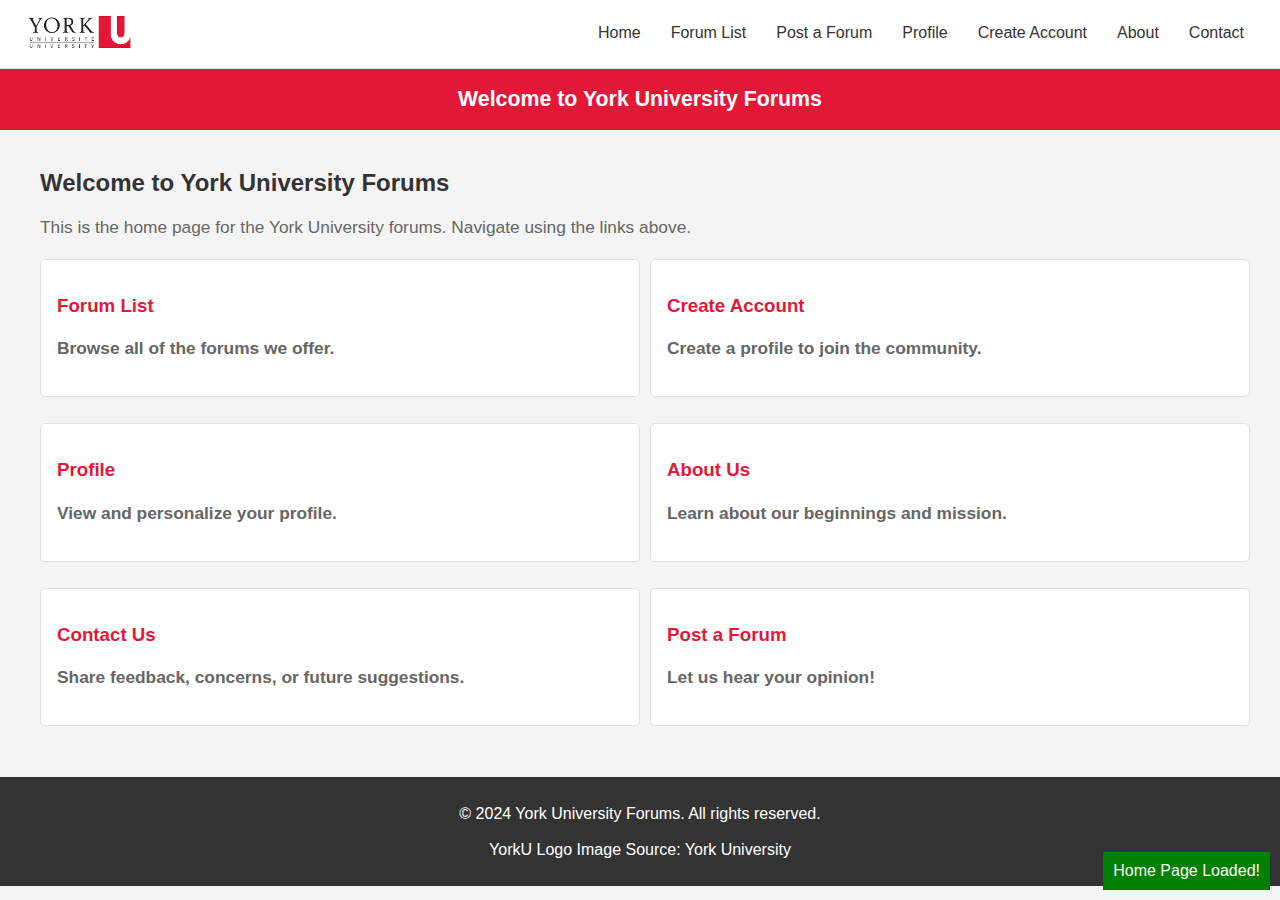
<file: index.html>
<!DOCTYPE html>
<html lang="en">
<head>
    <meta charset="UTF-8">
    <meta name="viewport" content="width=device-width, initial-scale=1.0">
    <title>York University Forums - Home</title>
    <link rel="stylesheet" href="css/styles.css">
    <script src = "js/index.js"></script>
</head>
<body>
    <header>
        <div class="logo">
            <a href="index.html">
                <img src="images/york.img" alt="York University Logo">
            </a>
        </div>
        <nav>
            <ul>
                <li><a href="index.html">Home</a></li>
                <li><a href="forum_list.html">Forum List</a></li>
                <li><a href = "specific_post.html">Post a Forum</a></li>
                <li><a href="profile.html">Profile</a></li>
                <li><a href="create_account.html">Create Account</a></li>
                <li><a href="about.html">About</a></li>
                <li><a href="contact.html">Contact</a></li>
            </ul>
        </nav>
    </header>

    <div class="sub-header">
        <h1>York University Forums</h1>
    </div>

    <main class="forums">
        <h2>Welcome to York University Forums</h2>
        <p>This is the home page for the York University forums. Navigate using the links above.</p>
        <section>
            <ul class="grid-list" id="grid-container">
                <li>
                    <a href="forum_list.html">
                        <h3>Forum List</h3>
                        <p>Browse all of the forums we offer.</p>
                    </a>
                </li>
                <li>
                    <a href="create_account.html">
                        <h3>Create Account</h3>
                        <p>Create a profile to join the community.</p>
                    </a>
                </li>
                <li>
                    <a href="profile.html">
                        <h3>Profile</h3>
                        <p>View and personalize your profile.</p>
                    </a>
                </li>
                <li>
                    <a href="about.html">
                        <h3>About Us</h3>
                        <p>Learn about our beginnings and mission.</p>
                    </a>
                </li>
                <li>
                    <a href="contact.html">
                        <h3>Contact Us</h3>
                        <p>Share feedback, concerns, or future suggestions.</p>
                    </a>
                </li>
            </ul>
        </section>
    </main>

    <footer>
        <p>&copy; 2024 York University Forums. All rights reserved.</p>
        <p>YorkU Logo Image Source: York University</p>
    </footer>
</body>
</html>
</file>
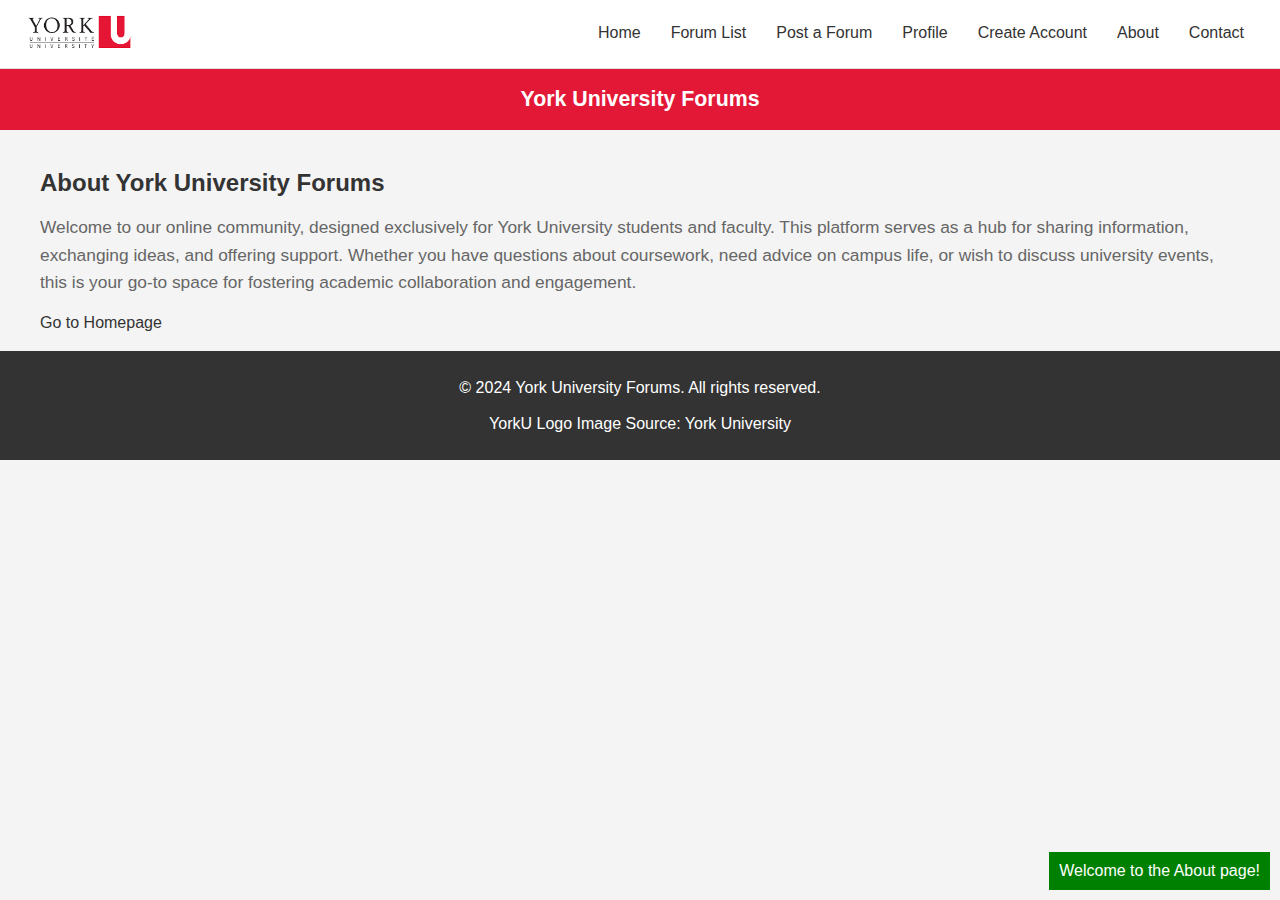
<file: about.html>
<!DOCTYPE html>
<html lang="en">
<head>
    <meta charset="UTF-8">
    <meta name="viewport" content="width=device-width, initial-scale=1.0">
    <title>About Us - York University Forums</title>
    <link rel="stylesheet" href="css/styles.css">
    <script src = "js/about.js"></script>
</head>
<body>
    <header>
        <div class="logo">
            <a href="index.html">
                <img src="images/york.img" alt="York University Logo">
            </a>
        </div>
        <nav>
            <ul>
                <li><a href="index.html">Home</a></li>
                <li><a href="forum_list.html">Forum List</a></li>
                <li><a href = "specific_post.html">Post a Forum</a></li>
                <li><a href="profile.html">Profile</a></li>
                <li><a href="create_account.html">Create Account</a></li>
                <li><a href="about.html">About</a></li>
                <li><a href="contact.html">Contact</a></li>
            </ul>
        </nav>
    </header>

    <div class="sub-header">
        <h1>York University Forums</h1>
    </div>

    <main class="forums">
        <h2>About Us</h2>
        <p>Welcome to our online community, designed exclusively for York University students and faculty. This platform serves as a hub for sharing information, exchanging ideas, and offering support. Whether you have questions about coursework, need advice on campus life, or wish to discuss university events, this is your go-to space for fostering academic collaboration and engagement.</p>
        <a href="index.html">Go to Homepage</a>
    </main>

    <footer>
        <p>&copy; 2024 York University Forums. All rights reserved.</p>
        <p>YorkU Logo Image Source: York University</p>
    </footer>
</body>
</html>
</file>
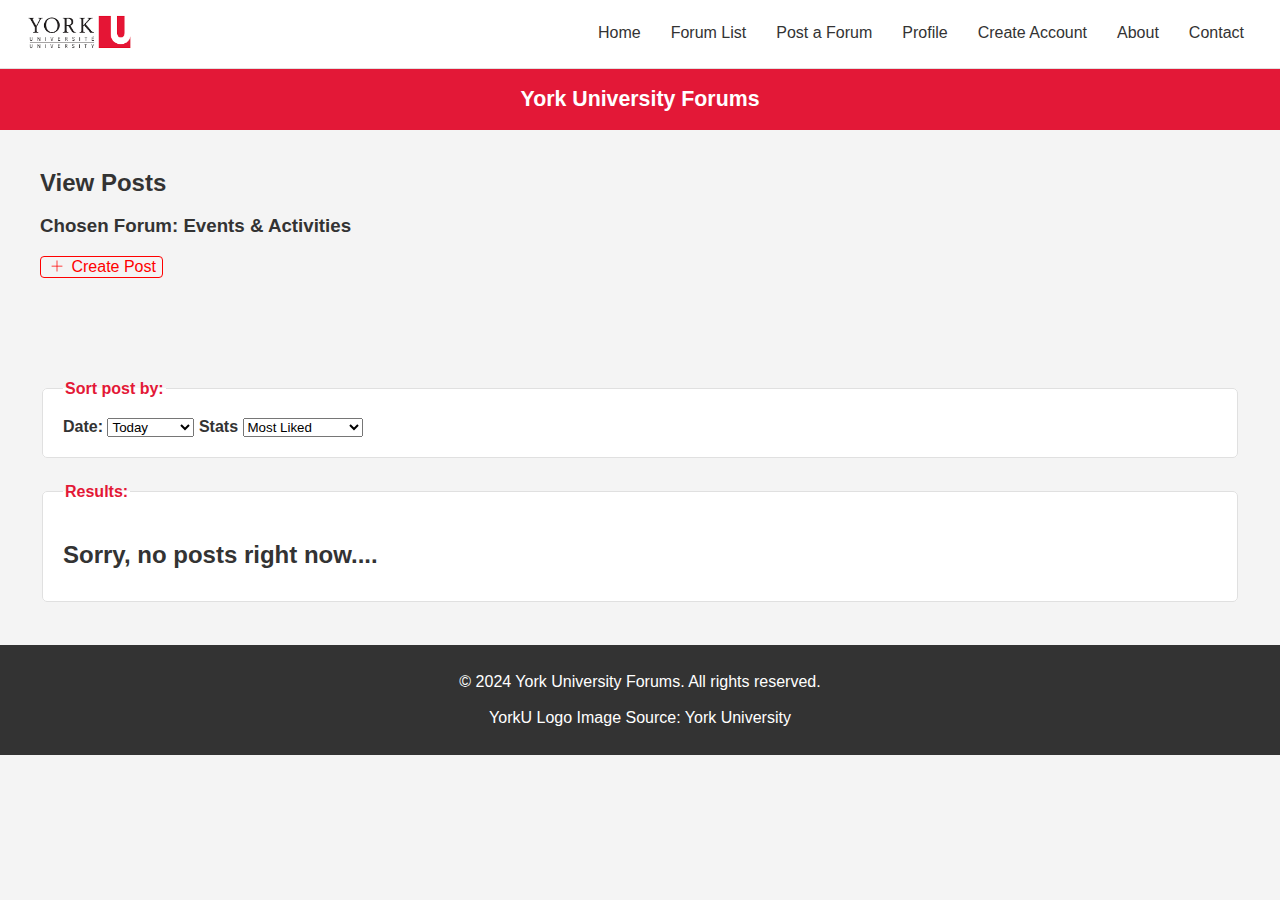
<file: academic_help.html>
<!DOCTYPE html>
<html lang="en">
<head>
    <meta charset="UTF-8">
    <meta name="viewport" content="width=device-width, initial-scale=1.0">
    <title>York University Forums - View Post</title>
    <link rel="stylesheet" href="css/styles.css">
</head>
<body>
    <header>
        <div class="logo">
            <a href = "index.html">
            <img src="images/york.img" alt="York University Logo">
            </a>
        </div>
        <nav>
            <ul>
                <li><a href="index.html">Home</a></li>
                <li><a href="forum_list.html">Forum List</a></li>
                <li><a href = "specific_post.html">Post a Forum</a></li>
                <li><a href="profile.html">Profile</a></li>
                <li><a href="create_account.html">Create Account</a></li>
                <li><a href="about.html">About</a></li>
                <li><a href="contact.html">Contact</a></li>
            </ul>
        </nav>
    </header>
    <div class="sub-header">
        <h1>York University Forums</h1>
    </div>
    <main class="forums">
        <section>
        <h2>View Posts</h2>
        <div>
            <h3>Chosen Forum: Events & Activities</h3>        
        </div>
        <div>
            <button class="create-button" id="create-post">
            <svg rpl="" fill="currentColor" height="12" icon-name="add-outline" viewBox="0 0 20 20" width="20" xmlns="http://www.w3.org/2000/svg">
            <path d="M19 9.375h-8.375V1h-1.25v8.375H1v1.25h8.375V19h1.25v-8.375H19v-1.25Z"></path>
            </svg>
            <span>Create Post</span> 
            </button>
            <div id="formContainer"></div>
        </div>
        <div id="special">
            <h1>Post Submitted!</h1>
        </div>
        </section>
        <div>
            <fieldset>
                <legend>Sort post by:</legend>
                <label for="date">Date:</label>
                <select name="date" id="date">
                    <option value="Today">Today</option>
                    <option value="Past Week">Past Week</option>
                    <option value="Past Month">Month</option>
                    <option value="Past Year">Year</option>
                    <option value="All-time">All-time</option>
                </select>
                <label for="stats">Stats</label>
                <select name="stats" id="stats">
                    <option value="Most Liked">Most Liked</option>
                    <option value="Most Viewed">Most Viewed</option>
                    <option value="Hottest">Hottest</option>
                    <option value="Most Comments">Most Comments</option>
                    <option value="Rising">Rising</option>
                </select>
            </fieldset>
        </div>
        <div>
            <fieldset>
                <legend>Results:</legend>
                <div id="resultsContainer">
                    <h2 id="no-post">Sorry, no posts right now....</h2>
                </div>
            </fieldset>
        </div>
    </main>
    <footer>
        <p>&copy; 2024 York University Forums. All rights reserved.</p>
        <p>YorkU Logo Image Source: York University</p>
    </footer>
     <script src = "js/specific_post.js"></script> <!-- script tag is here for functionality, won't work if it's at the top of file -->
</body>
</html>
</file>
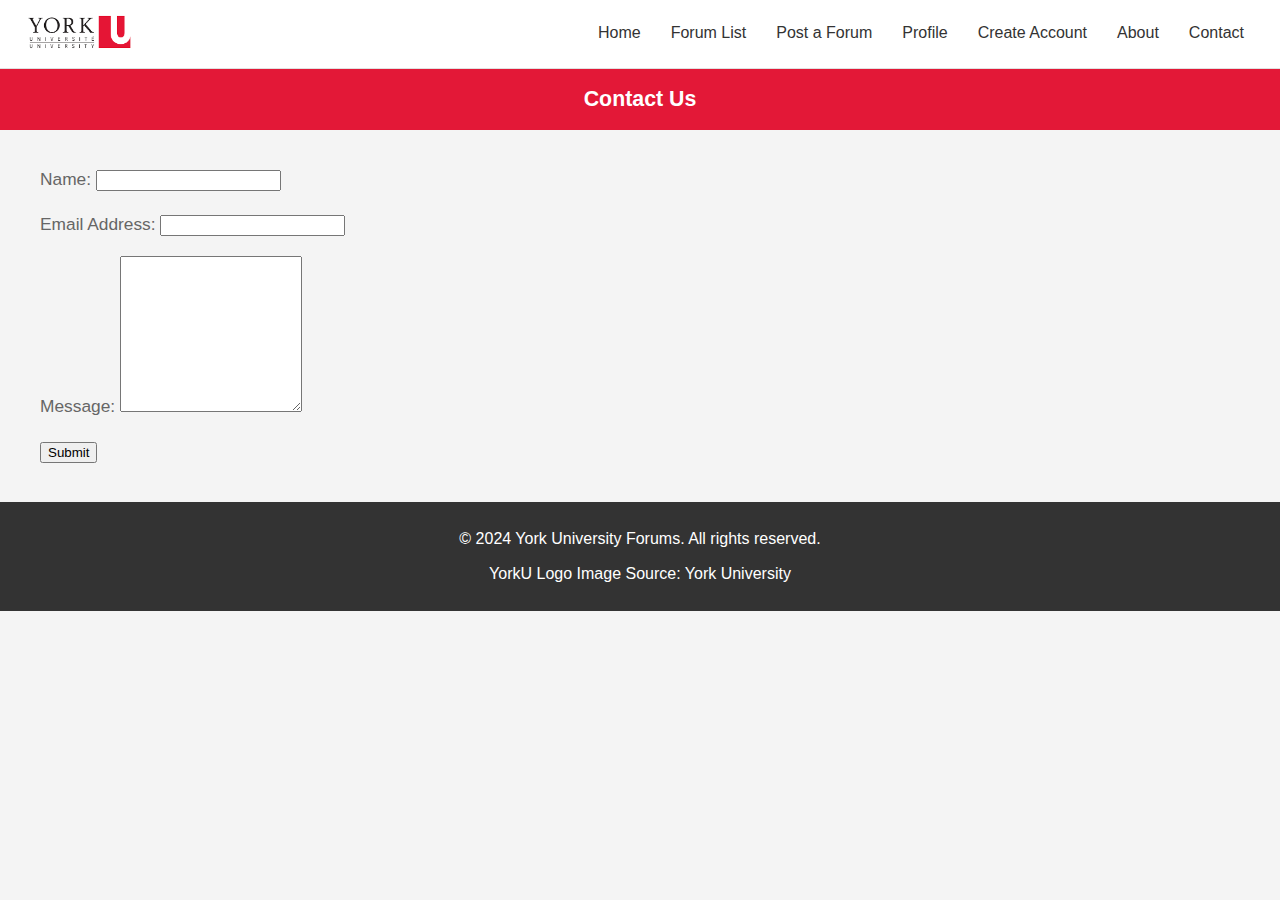
<file: contact.html>
<!DOCTYPE html>
<html lang="en">
<head>
    <meta charset="UTF-8">
    <meta name="viewport" content="width=device-width, initial-scale=1.0">
    <title>Contact Us - York University Forums</title>
    <link rel="stylesheet" href="css/styles.css">
    <script src = "js/contact.js"></script>
</head>
<body>
    <header>
        <div class="logo">
            <a href="index.html">
                <img src="images/york.img" alt="York University Logo">
            </a>
        </div>
        <nav>
            <ul>
                <li><a href="index.html">Home</a></li>
                <li><a href="forum_list.html">Forum List</a></li>
                <li><a href = "specific_post.html">Post a Forum</a></li>
                <li><a href="profile.html">Profile</a></li>
                <li><a href="create_account.html">Create Account</a></li>
                <li><a href="about.html">About</a></li>
                <li><a href="contact.html">Contact</a></li>
            </ul>
        </nav>
    </header>
    <div class="sub-header">
        <h1>Contact Us</h1>
    </div>
    <main class="forums">
        <div>
            <form action="contact_submit.html" method="post">
                <p>
                    <label for="name">Name:</label>
                    <input type="text" id="name" name="name" required>
                </p>
                <p>
                    <label for="email">Email Address:</label>
                    <input type="email" id="email" name="email" required>
                </p>
                <p>
                    <label for="content">Message:</label>
                    <textarea id="content" name="content" rows="10"></textarea>
                </p>
                <p>
                    <input type="submit" value="Submit">
                </p>
            </form>
        </div>
    </main>
    <footer>
        <p>&copy; 2024 York University Forums. All rights reserved.</p>
        <p>YorkU Logo Image Source: York University</p>
    </footer>
</body>
</html>
</file>
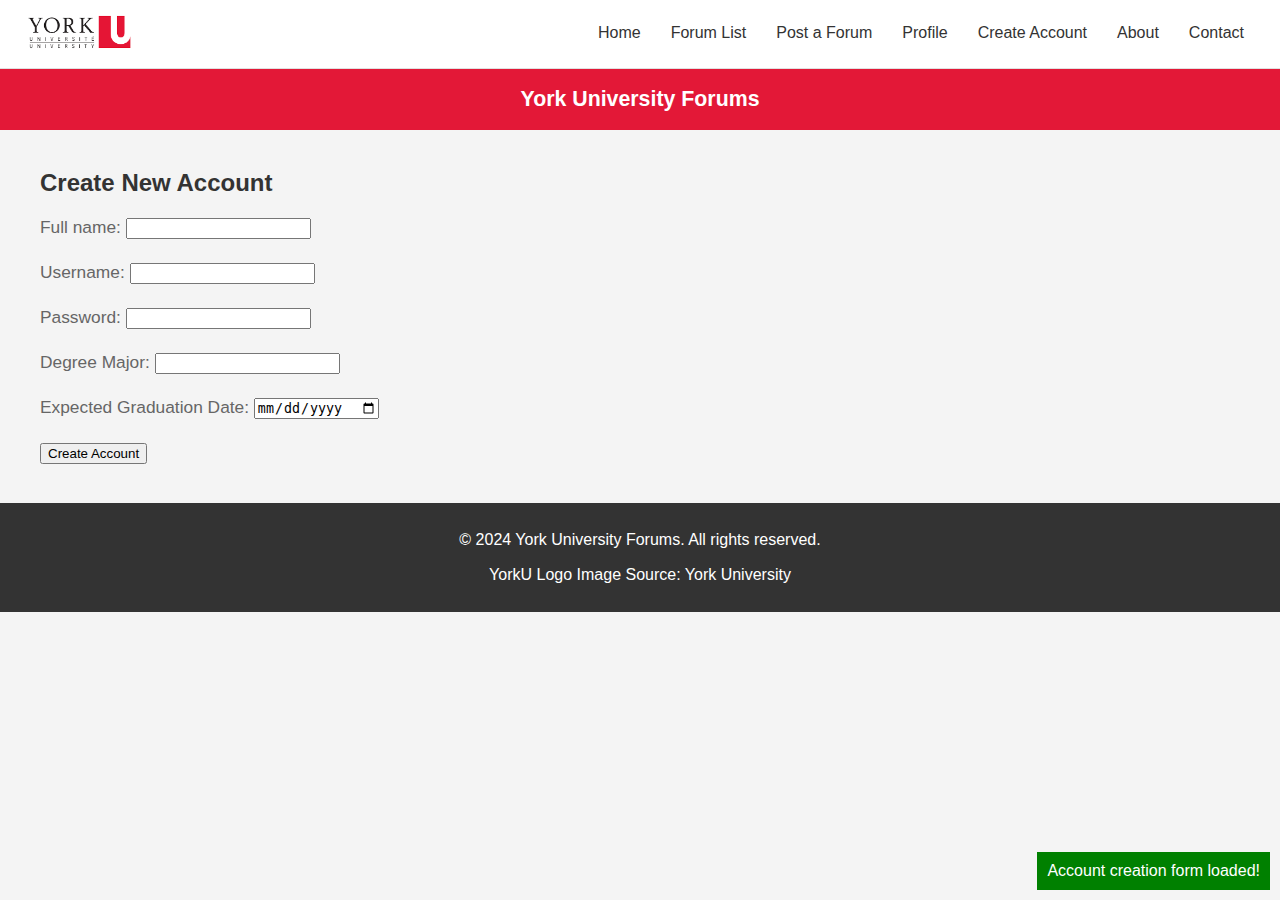
<file: create_account.html>
<!DOCTYPE html>
<html lang="en">
<head>
    <meta charset="UTF-8">
    <meta name="viewport" content="width=device-width, initial-scale=1.0">
    <title>York University Forums</title>
    <link rel="stylesheet" href="css/styles.css">
    <script src = "js/create_account.js"></script>
</head>
<body>
    <header>
        <div class="logo">
            <a href="index.html">
                <img src="images/york.img" alt="York University Logo">
            </a>
        </div>
        <nav>
            <ul>
                <li><a href="index.html">Home</a></li>
                <li><a href="forum_list.html">Forum List</a></li>
                <li><a href="specific_post.html">Post a Forum</a></li>
                <li><a href="profile.html">Profile</a></li>
                <li><a href="create_account.html">Create Account</a></li>
                <li><a href="about.html">About</a></li>
                <li><a href="contact.html">Contact</a></li>
            </ul>
        </nav>
    </header>
    <div class="sub-header">
        <h1>York University Forums</h1>
    </div>
    <main class="forums">
        <h2>Create New Account</h2>
        <form action="create_account.html" method="POST">
            <p>
                <label for="name">Full name:</label>
                <input type="text" name="name" id="name">
            </p>
            <p>
                <label for="username">Username:</label>
                <input type="text" name="username" id="username">
            </p>
            <p>
                <label for="password">Password:</label>
                <input type="password" name="password" id="password">
            </p>
            <p>
                <label for="major">Degree Major:</label>
                <input type="text" name="major" id="major">
            </p>
            <p>
                <label for="graduation">Expected Graduation Date:</label>
                <input type="date" name="graduation" id="graduation">
            </p>
            <p>
                <input type="submit" value="Create Account">
            </p>
        </form>
    </main>
    <footer>
        <p>&copy; 2024 York University Forums. All rights reserved.</p>
        <p>YorkU Logo Image Source: York University</p>
    </footer>
</body>
</html>
</file>
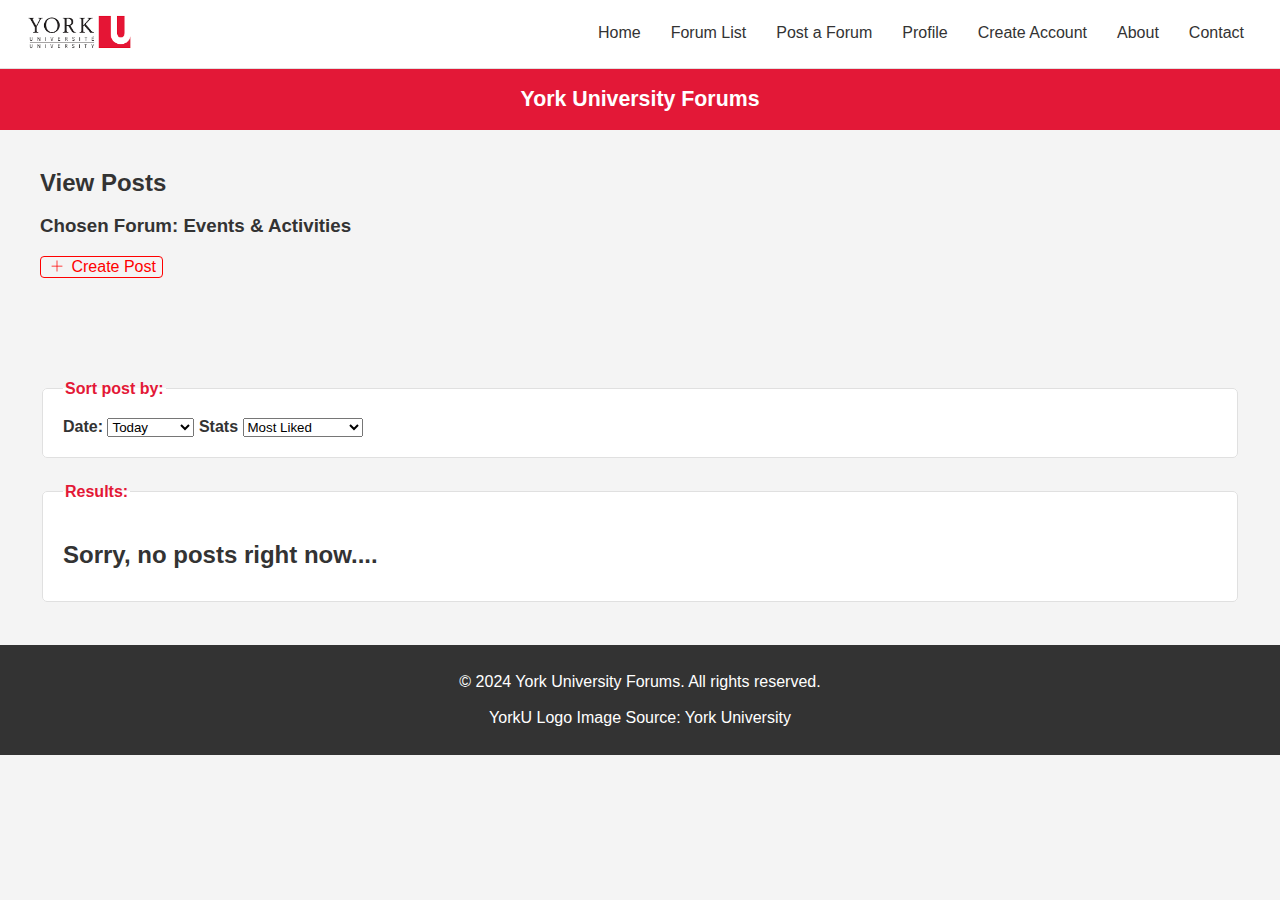
<file: events_activities.html>
<!DOCTYPE html>
<html lang="en">
<head>
    <meta charset="UTF-8">
    <meta name="viewport" content="width=device-width, initial-scale=1.0">
    <title>York University Forums - View Post</title>
    <link rel="stylesheet" href="css/styles.css">
    
</head>
<body>
    <header>
        <div class="logo">
            <a href = "index.html">
            <img src="images/york.img" alt="York University Logo">
            </a>
        </div>
        <nav>
            <ul>
                <li><a href="index.html">Home</a></li>
                <li><a href="forum_list.html">Forum List</a></li>
                <li><a href = "specific_post.html">Post a Forum</a></li>
                <li><a href="profile.html">Profile</a></li>
                <li><a href="create_account.html">Create Account</a></li>
                <li><a href="about.html">About</a></li>
                <li><a href="contact.html">Contact</a></li>
            </ul>
        </nav>
    </header>
    <div class="sub-header">
        <h1>York University Forums</h1>
    </div>
    <main class="forums">
        <section>
        <h2>View Posts</h2>
        <div>
            <h3>Chosen Forum: Events & Activities</h3>        
        </div>
        <div>
            <button class="create-button" id="create-post">
            <svg rpl="" fill="currentColor" height="12" icon-name="add-outline" viewBox="0 0 20 20" width="20" xmlns="http://www.w3.org/2000/svg">
            <path d="M19 9.375h-8.375V1h-1.25v8.375H1v1.25h8.375V19h1.25v-8.375H19v-1.25Z"></path>
            </svg>
            <span>Create Post</span> 
            </button>
            <div id="formContainer"></div>
        </div>
        <div id="special">
            <h1>Post Submitted!</h1>
        </div>
        </section>
        <div>
            <fieldset>
                <legend>Sort post by:</legend>
                <label for="date">Date:</label>
                <select name="date" id="date">
                    <option value="Today">Today</option>
                    <option value="Past Week">Past Week</option>
                    <option value="Past Month">Month</option>
                    <option value="Past Year">Year</option>
                    <option value="All-time">All-time</option>
                </select>
                <label for="stats">Stats</label>
                <select name="stats" id="stats">
                    <option value="Most Liked">Most Liked</option>
                    <option value="Most Viewed">Most Viewed</option>
                    <option value="Hottest">Hottest</option>
                    <option value="Most Comments">Most Comments</option>
                    <option value="Rising">Rising</option>
                </select>
            </fieldset>
        </div>
        <div>
            <fieldset>
                <legend>Results:</legend>
                <div id="resultsContainer">
                    <h2 id="no-post">Sorry, no posts right now....</h2>
                </div>
            </fieldset>
        </div>
    </main>
    <footer>
        <p>&copy; 2024 York University Forums. All rights reserved.</p>
        <p>YorkU Logo Image Source: York University</p>
    </footer>
    <script src = "js/specific_post.js"></script> <!-- script tag is here for functionality, won't work if it's at the top of file -->
</body>
</html>
</file>
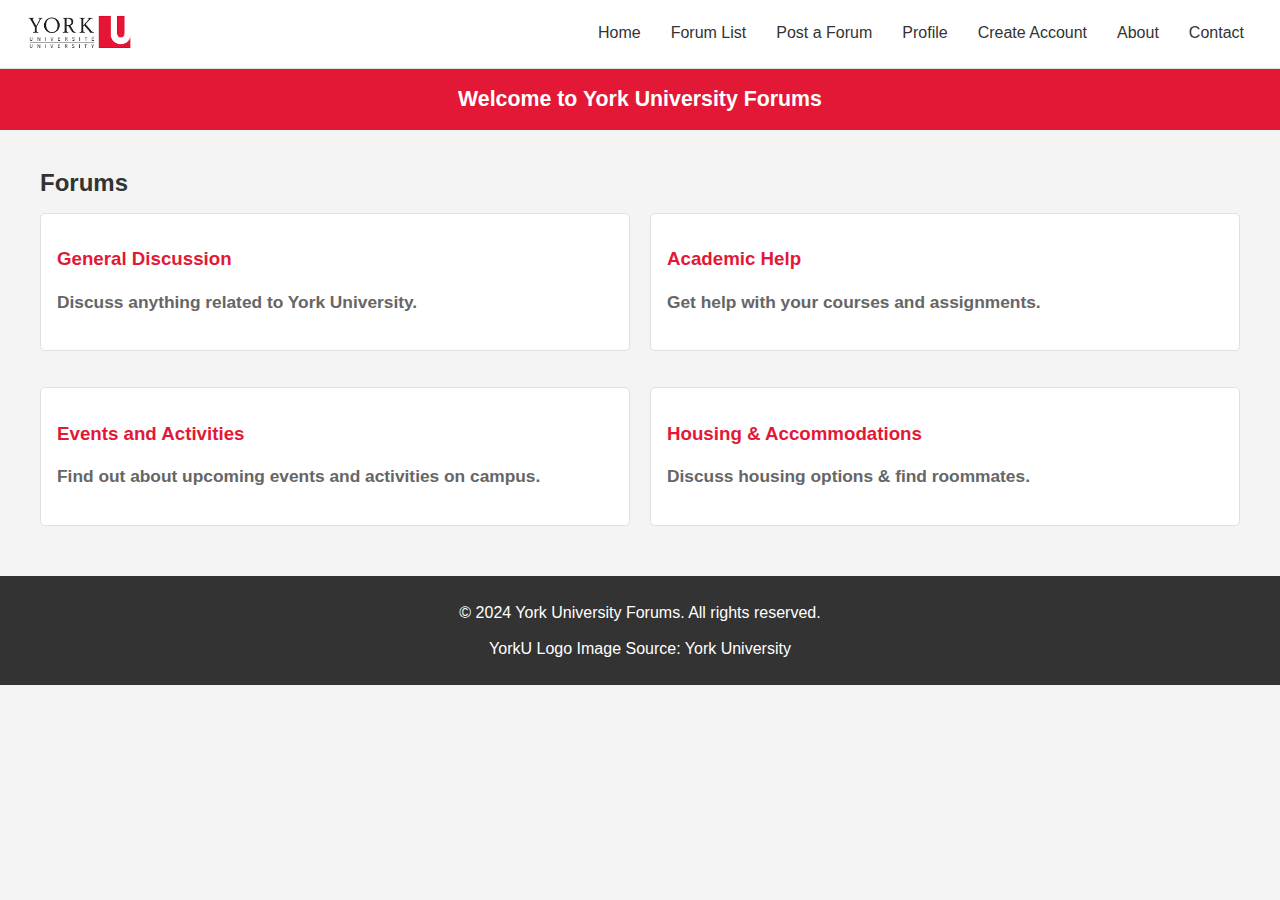
<file: forum_list.html>
<!DOCTYPE html>
<html lang="en">
<head>
    <meta charset="UTF-8">
    <meta name="viewport" content="width=device-width, initial-scale=1.0">
    <title>York University Forums</title>
    <link rel="stylesheet" href="css/styles.css">
    <script src = "js/forum_list.js"></script>
</head>
<body>
    <header>
        <div class="logo">
            <a href = "index.html">
            <img src="images/york.img" alt="York University Logo">
            </a>
        </div>
        <nav>
            <ul>
                <li><a href="index.html">Home</a></li>
                <li><a href="forum_list.html">Forum List</a></li>
                <li><a href = "specific_post.html">Post a Forum</a></li>
                <li><a href="profile.html">Profile</a></li>
                <li><a href="create_account.html">Create Account</a></li>
                <li><a href="about.html">About</a></li>
                <li><a href="contact.html">Contact</a></li>
            </ul>
        </nav>
    </header>
    
    <div class="sub-header">
        <h1>York University Forums</h1>
    </div>
    
    <main class="forums">
        <section>
            <h2>Forums</h2>
            <ul class="grid-list" id="grid-container">
                <li>
                    <a href="general_discussion.html">
                        <h3>General Discussion</h3>
                        <p>Discuss anything related to York University.</p>
                    </a>
                </li>
                <li>
                    <a href="specific_post.html">
                        <h3>Academic Help</h3>
                        <p>Get help with your courses and assignments.</p>
                    </a>
                </li>
                <li>
                    <a href="events_activities.html">
                        <h3>Events and Activities</h3>
                        <p>Find out about upcoming events and activities on campus.</p>
                    </a>
                </li>
            </ul>
        </section>
    </main>
    
    <footer>
        <p>&copy; 2024 York University Forums. All rights reserved.</p>
        <p>YorkU Logo Image Source: York University</p>
    </footer>
</body>
</html>
</file>
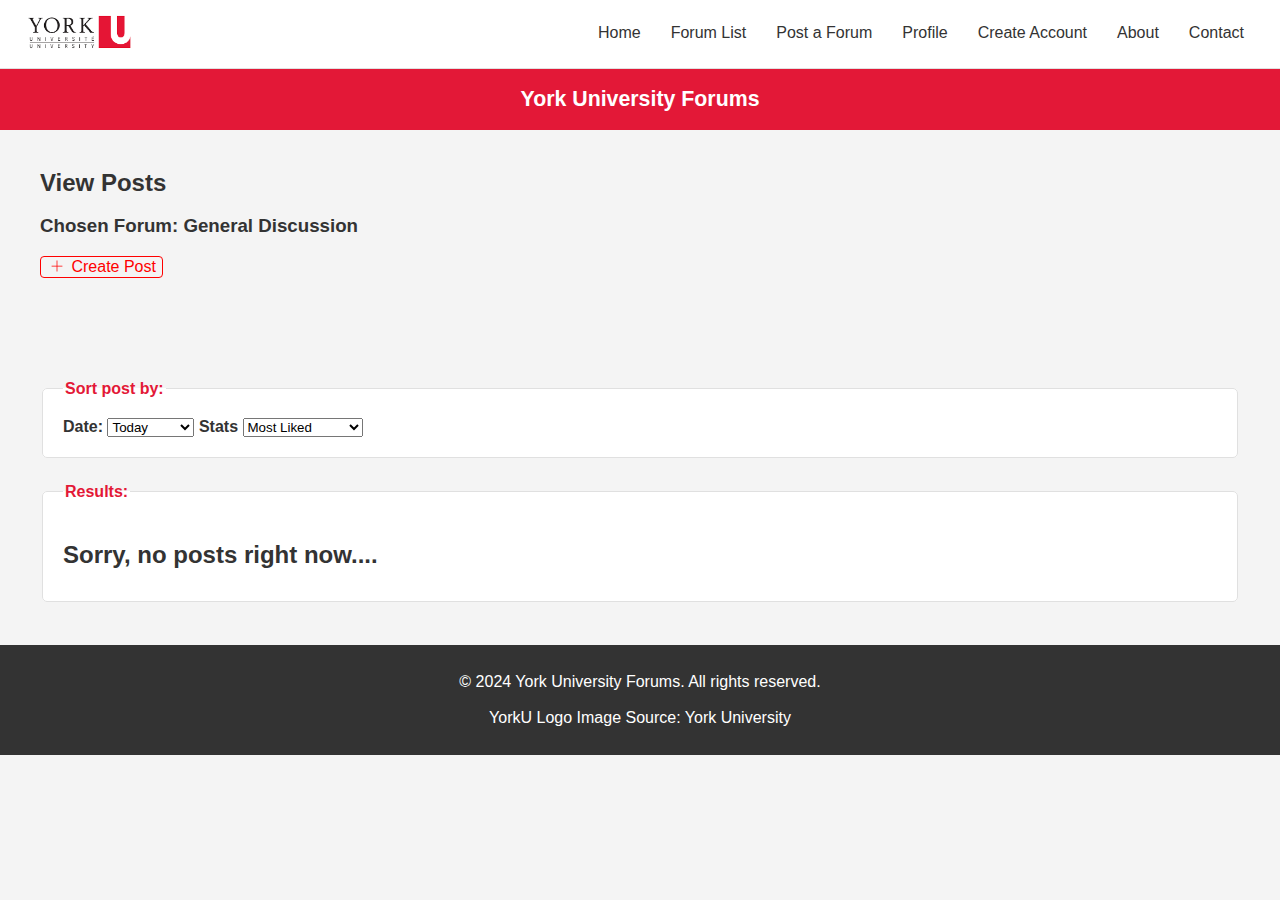
<file: general_discussion.html>
<!DOCTYPE html>
<html lang="en">
<head>
    <meta charset="UTF-8">
    <meta name="viewport" content="width=device-width, initial-scale=1.0">
    <title>York University Forums - View Post</title>
    <link rel="stylesheet" href="css/styles.css">
</head>
<body>
    <header>
        <div class="logo">
            <a href = "index.html">
            <img src="images/york.img" alt="York University Logo">
            </a>
        </div>
        <nav>
            <ul>
                <li><a href="index.html">Home</a></li>
                <li><a href="forum_list.html">Forum List</a></li>
                <li><a href = "specific_post.html">Post a Forum</a></li>
                <li><a href="profile.html">Profile</a></li>
                <li><a href="create_account.html">Create Account</a></li>
                <li><a href="about.html">About</a></li>
                <li><a href="contact.html">Contact</a></li>
            </ul>
        </nav>
    </header>
    <div class="sub-header">
        <h1>York University Forums</h1>
    </div>
    <main class="forums">
        <section>
        <h2>View Posts</h2>
        <div>
            <h3>Chosen Forum: General Discussion</h3>        
        </div>
        <div>
            <button class="create-button" id="create-post">
            <svg rpl="" fill="currentColor" height="12" icon-name="add-outline" viewBox="0 0 20 20" width="20" xmlns="http://www.w3.org/2000/svg">
            <path d="M19 9.375h-8.375V1h-1.25v8.375H1v1.25h8.375V19h1.25v-8.375H19v-1.25Z"></path>
            </svg>
            <span>Create Post</span> 
            </button>
            <div id="formContainer"></div>
        </div>
        <div id="special">
            <h1>Post Submitted!</h1>
        </div>
        </section>
        <div>
            <fieldset>
                <legend>Sort post by:</legend>
                <label for="date">Date:</label>
                <select name="date" id="date">
                    <option value="Today">Today</option>
                    <option value="Past Week">Past Week</option>
                    <option value="Past Month">Month</option>
                    <option value="Past Year">Year</option>
                    <option value="All-time">All-time</option>
                </select>
                <label for="stats">Stats</label>
                <select name="stats" id="stats">
                    <option value="Most Liked">Most Liked</option>
                    <option value="Most Viewed">Most Viewed</option>
                    <option value="Hottest">Hottest</option>
                    <option value="Most Comments">Most Comments</option>
                    <option value="Rising">Rising</option>
                </select>
            </fieldset>
        </div>
        <div>
            <fieldset>
                <legend>Results:</legend>
                <div id="resultsContainer">
                    <h2 id="no-post">Sorry, no posts right now....</h2>
                </div>
            </fieldset>
        </div>
    </main>
    <footer>
        <p>&copy; 2024 York University Forums. All rights reserved.</p>
        <p>YorkU Logo Image Source: York University</p>
    </footer>
    <script src = "js/specific_post.js"></script> <!-- script tag is here for functionality, won't work if it's at the top of file -->
</body>
</html>
</file>
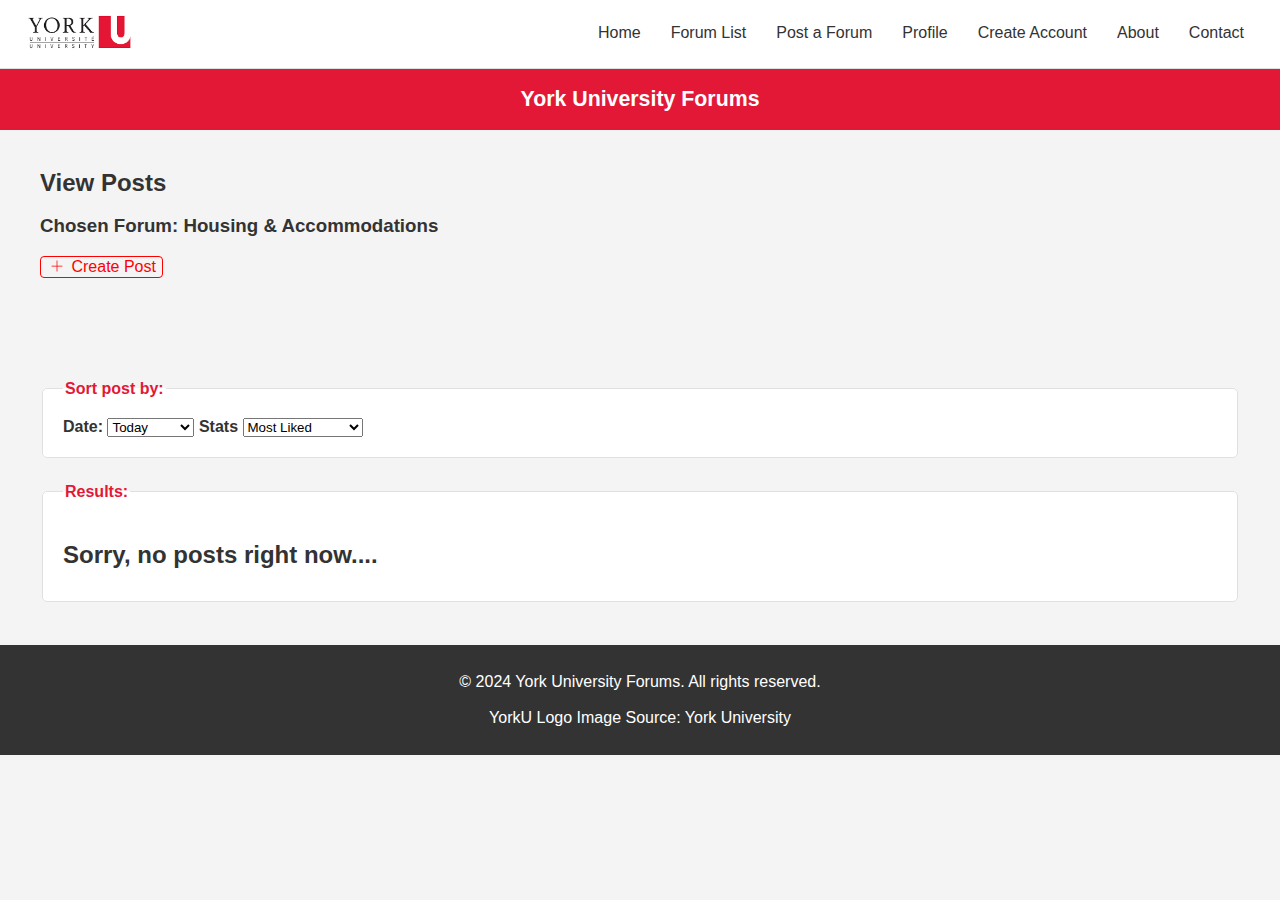
<file: housing.html>
<!DOCTYPE html>
<html lang="en">
<head>
    <meta charset="UTF-8">
    <meta name="viewport" content="width=device-width, initial-scale=1.0">
    <title>York University Forums - View Post</title>
    <link rel="stylesheet" href="css/styles.css">
</head>
<body>
    <header>
        <div class="logo">
            <a href = "index.html">
            <img src="images/york.img" alt="York University Logo">
            </a>
        </div>
        <nav>
            <ul>
                <li><a href="index.html">Home</a></li>
                <li><a href="forum_list.html">Forum List</a></li>
                <li><a href = "specific_post.html">Post a Forum</a></li>
                <li><a href="profile.html">Profile</a></li>
                <li><a href="create_account.html">Create Account</a></li>
                <li><a href="about.html">About</a></li>
                <li><a href="contact.html">Contact</a></li>
            </ul>
        </nav>
    </header>
    <div class="sub-header">
        <h1>York University Forums</h1>
    </div>
    <main class="forums">
        <section>
        <h2>View Posts</h2>
        <div>
            <h3>Chosen Forum: Housing & Accommodations</h3>        
        </div>
        <div>
            <button class="create-button" id="create-post">
            <svg rpl="" fill="currentColor" height="12" icon-name="add-outline" viewBox="0 0 20 20" width="20" xmlns="http://www.w3.org/2000/svg">
            <path d="M19 9.375h-8.375V1h-1.25v8.375H1v1.25h8.375V19h1.25v-8.375H19v-1.25Z"></path>
            </svg>
            <span>Create Post</span> 
            </button>
            <div id="formContainer"></div>
        </div>
        <div id="special">
            <h1>Post Submitted!</h1>
        </div>
        </section>
        <div>
            <fieldset>
                <legend>Sort post by:</legend>
                <label for="date">Date:</label>
                <select name="date" id="date">
                    <option value="Today">Today</option>
                    <option value="Past Week">Past Week</option>
                    <option value="Past Month">Month</option>
                    <option value="Past Year">Year</option>
                    <option value="All-time">All-time</option>
                </select>
                <label for="stats">Stats</label>
                <select name="stats" id="stats">
                    <option value="Most Liked">Most Liked</option>
                    <option value="Most Viewed">Most Viewed</option>
                    <option value="Hottest">Hottest</option>
                    <option value="Most Comments">Most Comments</option>
                    <option value="Rising">Rising</option>
                </select>
            </fieldset>
        </div>
        <div>
            <fieldset>
                <legend>Results:</legend>
                <div id="resultsContainer">
                    <h2 id="no-post">Sorry, no posts right now....</h2>
                </div>
            </fieldset>
        </div>
    </main>
    <footer>
        <p>&copy; 2024 York University Forums. All rights reserved.</p>
        <p>YorkU Logo Image Source: York University</p>
    </footer>
    <script src = "js/specific_post.js"></script> <!-- script tag is here for functionality, won't work if it's at the top of file -->
</body>
</html>
</file>
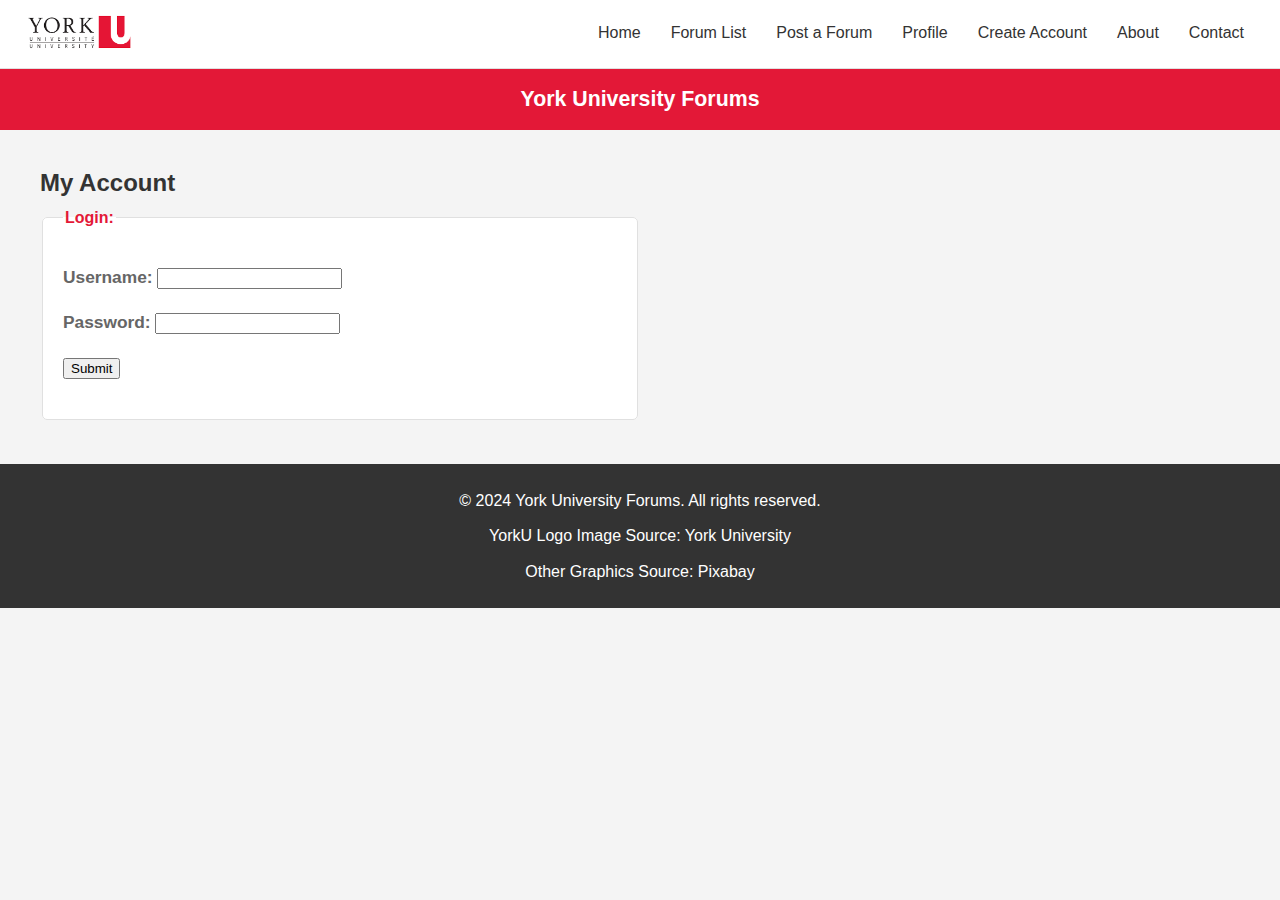
<file: profile.html>
<!DOCTYPE html>
<html lang="en">
<head>
    <meta charset="UTF-8">
    <meta name="viewport" content="width=device-width, initial-scale=1.0">
    <title>York University Forums - My Account</title>
    <link rel="stylesheet" href="css/styles.css">
</head>
<body>
    <header>
        <div class="logo">
            <a href="index.html">
                <img src="images/york.img" alt="York University Logo">
            </a>
        </div>
        <nav>
            <ul>
                <li><a href="index.html">Home</a></li>
                <li><a href="forum_list.html">Forum List</a></li>
                <li><a href = "specific_post.html">Post a Forum</a></li>
                <li><a href="profile.html">Profile</a></li>
                <li><a href="create_account.html">Create Account</a></li>
                <li><a href="about.html">About</a></li>
                <li><a href="contact.html">Contact</a></li>
            </ul>
        </nav>
    </header>

    <div class="sub-header">
        <h1>York University Forums</h1>
    </div>

    <main class="forums">
        <h2>My Account</h2>
        <div id="grid-container">
            <fieldset>
                <legend>Login:</legend>
                <form action="profile.html" method="post">
                    <p>
                        <label for="username">Username:</label>
                        <input type="text" id="username" name="username" required>
                    </p>
                    <p>
                        <label for="password">Password:</label>
                        <input type="text" id="password" name="password" required>
                    </p>
                    <p>
                        <input id="submit" type="submit" value="Submit">
                    </p>
                </form>   
            </fieldset>
            <fieldset hidden="true">
                <legend>About me:</legend>
                <ul>
                    <li id="name">Name: John Smith</li>
                    <li>Major: Digital Technologies</li>
                    <li>Graduation Date: August 2027</li>
                </ul>
            </fieldset>
            <fieldset hidden="true">
                <legend>My posts:</legend>
                <ul>
                    <li>No Posts Currently!</li>
                </ul>
            </fieldset>
            <fieldset hidden="true">
                <legend>My Votes:</legend>
                <table>
                    <tr>
                        <th><img src="images/thumbs-up.png" alt="Thumbs Up" width="100"></th>
                        <th><img src="images/thumbs-down.png" alt="Thumbs Down" width="100"></th>
                    </tr>
                    <tr>
                        <td>Positive Votes</td>
                        <td>Negative Votes</td>
                    </tr>
                    <tr>
                        <td>0</td>
                        <td>0</td>
                    </tr>
                </table>
            </fieldset>
        </div>
    </main>

    <footer>
        <p>&copy; 2024 York University Forums. All rights reserved.</p>
        <p>YorkU Logo Image Source: York University</p>
        <p>Other Graphics Source: Pixabay</p>
    </footer>
</body>
</html>
</file>
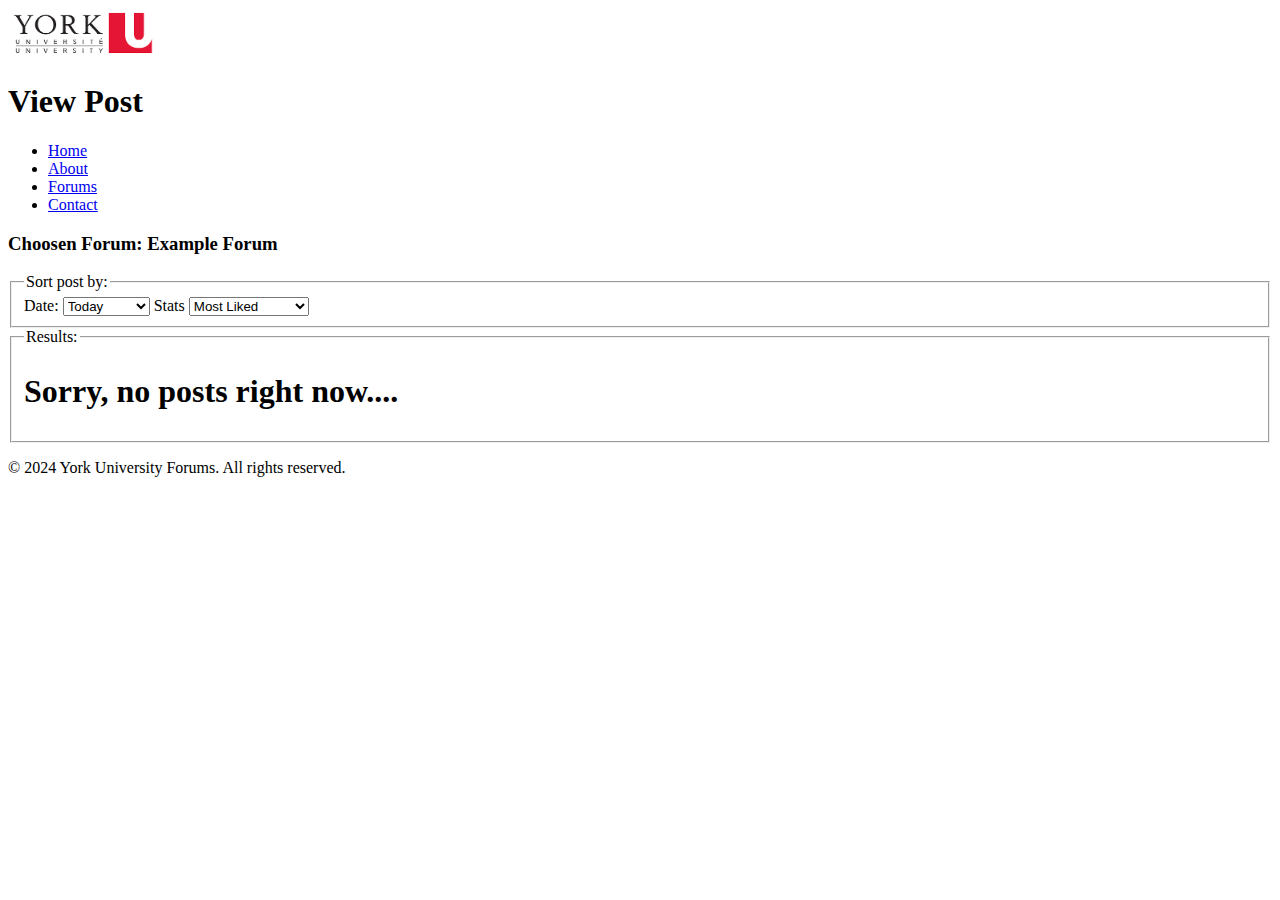
<file: specific_forum.html>
<!DOCTYPE html>
<html lang="en">
<head>
    <meta charset="UTF-8">
    <meta name="viewport" content="width=device-width, initial-scale=1.0">
    <title>Document</title>
</head>
<body>
    <header>
        <a href="index.html">
            <img src="images/york.img" alt="York University Logo" width="150" height="50">
        </a>
        <h1>View Post</h1>
        <nav>
            <ul>
                <li><a href="index.html">Home</a></li>
                <li><a href="about.html">About</a></li>
                <li><a href="forum_list.html">Forums</a></li>
                <li><a href="contact.html">Contact</a></li>
            </ul>
        </nav>
    </header>
    <main>
        <section>
            <h3>Choosen Forum: Example Forum</h3>
        </section>
        <section>
            <fieldset>
                <legend>Sort post by:</legend>
                <label for="date">Date:</label>
                <select name="date" id="date">
                    <option value="Today">Today</option>
                    <option value="Past Week">Past Week</option>
                    <option value="Past Month">Month</option>
                    <option value="Past Year">Year</option>
                    <option value="All-time">All-time</option>
                </select>
                <label for="Stats">Stats</label>
                <select name="date" id="date">
                    <option value="Most Liked">Most Liked</option>
                    <option value="Most Viewed">Most Viewed</option>
                    <option value="Hottest">Hottest</option>
                    <option value="Most Comments">Most Comments</option>
                    <option value="Rising">Rising</option>
                </select>
            </fieldset>
        </section>
        <section>
            <fieldset>
                <legend>Results:</legend>
                <h1>Sorry, no posts right now....</h1>
            </fieldset>
        </section>
    </main>
    <footer>
        <p>&copy; 2024 York University Forums. All rights reserved.</p>
    </footer>
</body>
</html>
</file>
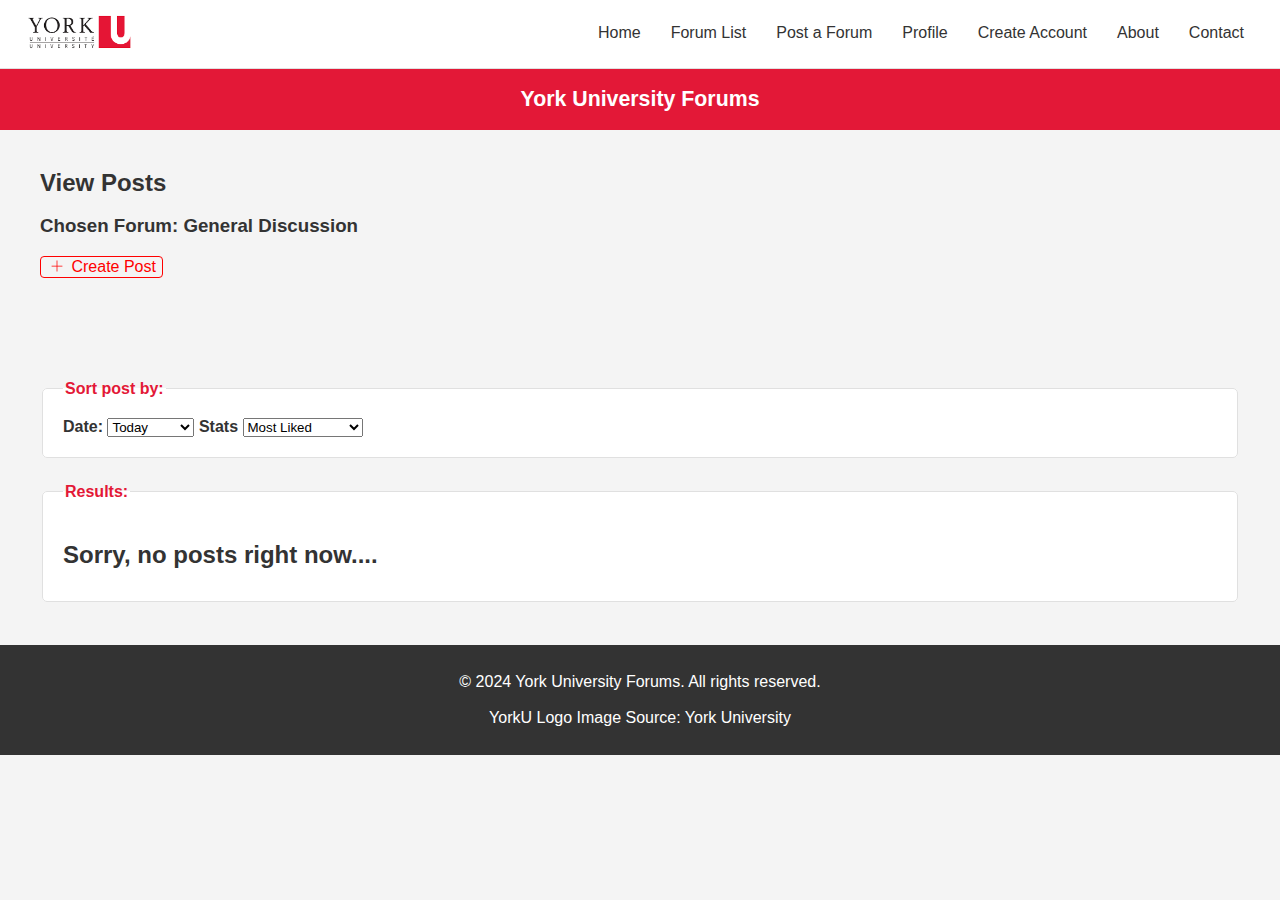
<file: specific_post.html>
<!DOCTYPE html>
<html lang="en">
<head>
    <meta charset="UTF-8">
    <meta name="viewport" content="width=device-width, initial-scale=1.0">
    <title>York University Forums - View Post</title>
    <link rel="stylesheet" href="css/styles.css">
    <script src = "js/specific_post.js"></script>
</head>
<body>
    <header>
        <div class="logo">
            <a href = "index.html">
            <img src="images/york.img" alt="York University Logo">
            </a>
        </div>
        <nav>
            <ul>
                <li><a href="index.html">Home</a></li>
                <li><a href="forum_list.html">Forum List</a></li>
                <li><a href = "specific_post.html">Post a Forum</a></li>
                <li><a href="profile.html">Profile</a></li>
                <li><a href="create_account.html">Create Account</a></li>
                <li><a href="about.html">About</a></li>
                <li><a href="contact.html">Contact</a></li>
            </ul>
        </nav>
    </header>
    <div class="sub-header">
        <h1>York University Forums</h1>
    </div>
    <main class="forums">
        <section>
        <h2>View Posts</h2>
        <div>
            <h3>Chosen Forum: General Discussion</h3>        
        </div>
        <div>
            <button class="create-button" id="create-post">
            <svg rpl="" fill="currentColor" height="12" icon-name="add-outline" viewBox="0 0 20 20" width="20" xmlns="http://www.w3.org/2000/svg">
            <path d="M19 9.375h-8.375V1h-1.25v8.375H1v1.25h8.375V19h1.25v-8.375H19v-1.25Z"></path>
            </svg>
            <span>Create Post</span> 
            </button>
            <div id="formContainer"></div>
        </div>
        <div id="special">
            <h1>Post Submitted!</h1>
        </div>
        </section>
        <div>
            <fieldset>
                <legend>Sort post by:</legend>
                <label for="date">Date:</label>
                <select name="date" id="date">
                    <option value="Today">Today</option>
                    <option value="Past Week">Past Week</option>
                    <option value="Past Month">Month</option>
                    <option value="Past Year">Year</option>
                    <option value="All-time">All-time</option>
                </select>
                <label for="stats">Stats</label>
                <select name="stats" id="stats">
                    <option value="Most Liked">Most Liked</option>
                    <option value="Most Viewed">Most Viewed</option>
                    <option value="Hottest">Hottest</option>
                    <option value="Most Comments">Most Comments</option>
                    <option value="Rising">Rising</option>
                </select>
            </fieldset>
        </div>
        <div>
            <fieldset>
                <legend>Results:</legend>
                <div id="resultsContainer">
                    <h2 id="no-post">Sorry, no posts right now....</h2>
                </div>
            </fieldset>
        </div>
    </main>
    <footer>
        <p>&copy; 2024 York University Forums. All rights reserved.</p>
        <p>YorkU Logo Image Source: York University</p>
    </footer>
</body>
</html>
</file>
<file: css/styles.css>
:root {
    --grey-color: #333;
    --red-color: #e31837;
}

body {
    font-family: Arial, sans-serif;
    margin: 0;
    padding: 0;
    background-color: #f4f4f4;
    color: var(--grey-color);
}

p {
    font-size: 13pt;
    line-height: 1.6;
    color: #666;
}

header {
    display: flex;
    justify-content: space-between;
    padding: 12px 24px;
    background-color: white;
    border-bottom: 1px solid #e0e0e0;
    box-shadow: 0 2px 4px rgba(0, 0, 0, 0.1);
    flex-direction: column;
}

.logo {
    display: flex;
    align-items: center;
}

.logo img {
    height: 40px;
    margin-right: 16px;
}

nav ul {
    display: flex;
    gap: 6px;
    flex-wrap: wrap;
    list-style-type: none;
    margin: 0;
    padding: 0;
}

nav ul li {
    margin: 10px;
    padding: 2px;
    text-decoration: underline var(--red-color) 3px;
}

a {
    text-decoration: none;
    color: var(--grey-color);
    transition: color 0.3s ease, border-bottom 0.3s ease;
}

a:hover {
    color: var(--red-color);
    border-bottom: 2px solid var(--red-color);
}

.sub-header {
    background-color: var(--red-color);
    color: white;
    padding: 18px;
    text-align: center;
}

.sub-header h1 {
    font-size: 16pt;
    margin: 0;
}

.forums {
    padding: 14pt;
    max-width: 1200px;
    margin: 0 auto;
    flex-direction: column;
}

.forums h2 {
    margin-bottom: 12px;
}

.create-button{
background-color: transparent;
border: 1px solid transparent;
margin-bottom: 1em ;
font-size: 1rem;
border-radius: .25rem;
transition: color .15s ease-in-out,background-color .15s ease-in-out,border-color .15s ease-in-out,box-shadow .15s ease-in-out;
color: red;
border-color: red;
}

.create-button:hover {
    color: #fff;
    background-color: red;
    border-color: red;
}

#formContainer {
    display: none;
    margin: 0 0 20px 0;
    padding: 20px;
    border: 1px solid #ccc;
    border-radius: 8px;
    background-color: #f9f9f9;
}

#formContainer form {
    display: flex;
    flex-direction: column;
    gap: 10px;
}

#formContainer label {
    font-weight: bold;
}

#formContainer input[type="text"],
#formContainer textarea {
    width: 100%;
    padding: 8px;
    border: 1px solid #ccc;
    border-radius: 4px;
    box-sizing: border-box;
}

#formContainer input[type="submit"] {
    width: auto;
    padding: 10px 20px;
    border: none;
    border-radius: 4px;
    background-color: grey;
    color: white;
    font-weight: bold;
    cursor: pointer;
    align-self: start;
}

#formContainer input[type="submit"]:hover {
    background-color: red;
}

.button-container {
    display: flex;
    gap: 10px;
    margin-top: 10px;
}

.button-container input[type="submit"],
#cancel-button {
    padding: 10px 20px;
    border: none;
    border-radius: 4px;
    cursor: pointer;
    color: white;
    font-weight: bold;
}

.button-container input[type="submit"] {
    background-color: #0073e6;
}

.button-container input[type="submit"]:hover {
    background-color: #005bb5;
}

#cancel-button {
    background-color: #ccc;
    color: #333;
}

#cancel-button:hover {
    background-color: #aaa;
}

#special {
    margin: auto;
    text-align: center;
    color: #fff;
    background-color: #80ff80;
    padding: 2px; 
    border: 1px solid #ccc;
    border-radius: 10px; 
    width: 300px;
    box-shadow: 0 4px 8px rgba(0, 0, 0, 0.2); /* Shadow for depth */
    position: relative; 
    top: 50%; 
    transform: translateY(-50%);
    opacity: 0;
} 

.post {
    border: 1px solid #ccc;
    padding: 10px;
    margin: 10px 0;
    background-color: #f9f9f9;
    border-radius: 5px;
}

.grid-list {
    list-style-type: none;
    padding: 0;
}

.grid-list li {
    margin-bottom: 16px;
    padding: 16px;
    background-color: white;
    border: 1px solid #e0e0e0;
    border-radius: 5px;
    transition: box-shadow 0.3s ease;
}

.grid-list li:hover {
    box-shadow: 0 4px 8px rgba(0, 0, 0, 0.1);
}

.grid-list a {
    font-weight: bold;
    color: var(--red-color);
    text-decoration: none;
    transition: color 0.3s ease;
}

.grid-list p {
    margin-top: 5px;
    color: #666;
}

footer {
    text-align: center;
    padding: 14px;
    background-color: var(--grey-color);
}

footer p {
    margin: 10px;
    font-size: 12pt;
    color: white;
}

fieldset {
    border: 1px solid #e0e0e0;
    margin-bottom: 25px;
    padding: 20px;
    border-radius: 5px;
    background-color: white;
    font-weight: bold;
}

fieldset legend {
    color: var(--red-color);
    font-weight: bold;
}

#grid-container {
    display: grid;
    grid-template-columns: auto;
    gap: 10px;
    justify-content: stretch;
    align-content: space-evenly;
}

@media all and (min-width: 600px) {
    #grid-container{    
        grid-template-columns: 50% 50%;
    }

    header {
        flex-direction: row;
    }

    nav ul li {
        text-decoration: none;
    }
}
</file>
